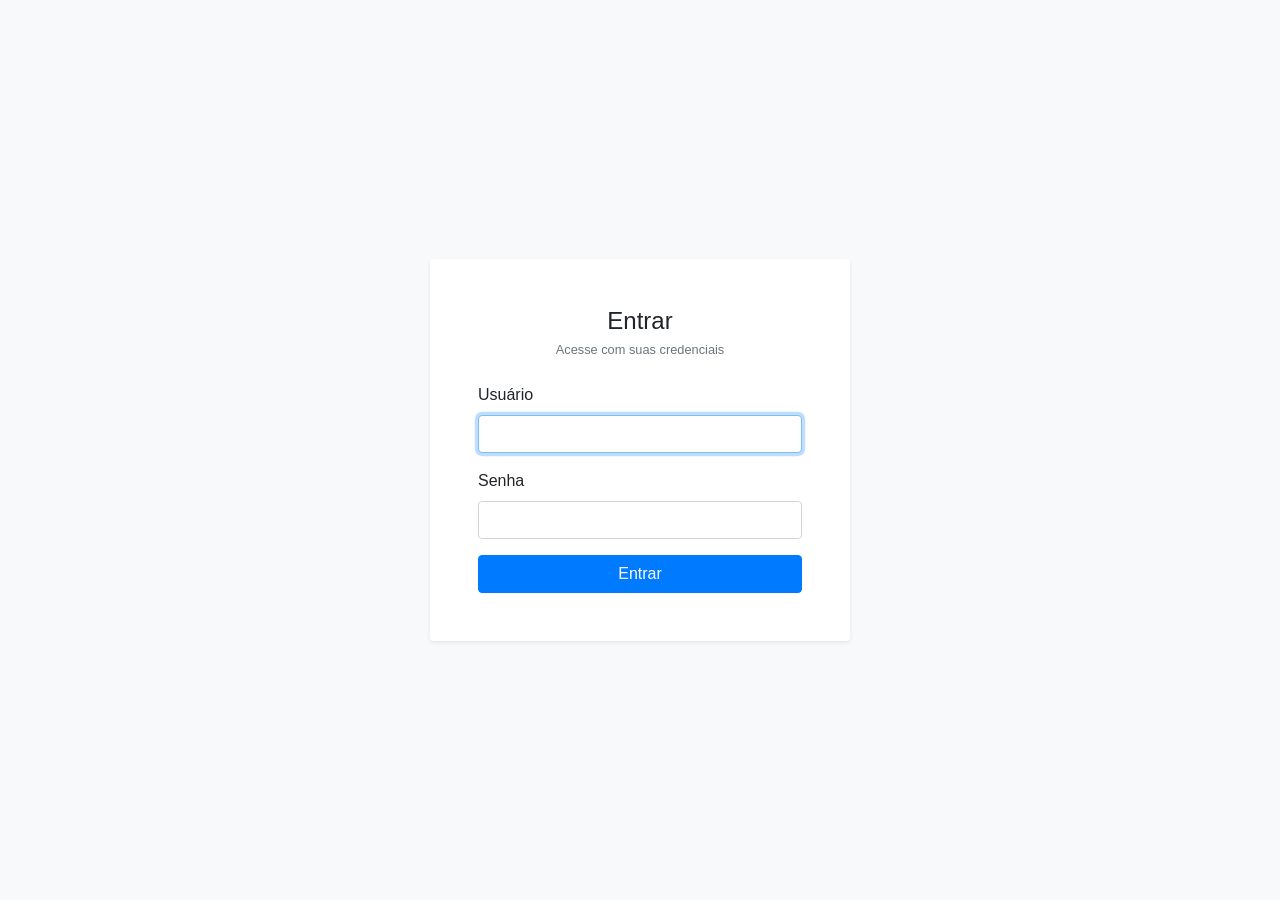
<file: index.html>
<!DOCTYPE html>
<html lang="pt-br">

<head>
    <meta charset="UTF-8">
    <meta name="viewport" content="width=device-width, initial-scale=1.0">
    <title>Login — Agrox</title>
    <link rel="stylesheet" href="https://cdn.jsdelivr.net/npm/bootstrap@4.6.2/dist/css/bootstrap.min.css"
        integrity="sha384-xOolHFLEh07PJGoPkLv1IbcEPTNtaed2xpHsD9ESMhqIYd0nLMwNLD69Npy4HI+N" crossorigin="anonymous">
    <link rel="stylesheet" href="css/login.css">
</head>

<body class="bg-light">
    <div class="login-wrap">
        <div class="container">
            <div class="row justify-content-center">
                <div class="col-12 col-sm-10 col-md-8 col-lg-5">
                    <div class="card login-card shadow-sm border-0 mx-auto">
                        <div class="card-body p-4 p-md-5">
                            <h1 class="h4 text-center mb-1">Entrar</h1>
                            <p class="text-muted text-center small mb-4">
                                Acesse com suas credenciais
                            </p>

                            <div id="loginErro" class="alert alert-danger d-none py-2 small" role="alert"></div>

                            <form id="formLogin" novalidate>
                                <div class="form-group">
                                    <label for="usuario">Usuário</label>
                                    <input type="text" class="form-control" id="usuario" name="usuario"
                                        autocomplete="username" required autofocus>
                                </div>
                                <div class="form-group">
                                    <label for="senha">Senha</label>
                                    <input type="password" class="form-control" id="senha" name="senha"
                                        autocomplete="current-password" required>
                                </div>
                                <button type="submit" class="btn btn-primary btn-block" id="btnEntrar">
                                    Entrar
                                </button>
                            </form>
                        </div>
                    </div>
                </div>
            </div>
        </div>
    </div>

    <script src="https://cdn.jsdelivr.net/npm/jquery@3.5.1/dist/jquery.slim.min.js"
        integrity="sha384-DfXdz2htPH0lsSSs5nCTpuj/zy4C+OGpamoFVy38MVBnE+IbbVYUew+OrCXaRkfj"
        crossorigin="anonymous"></script>
    <script src="https://cdn.jsdelivr.net/npm/bootstrap@4.6.2/dist/js/bootstrap.bundle.min.js"
        integrity="sha384-Fy6S3B9q64WdZWQUiU+q4/2Lc9npb8tCaSX9FK7E8HnRr0Jz8D6OP9dO5Vg3Q9ct"
        crossorigin="anonymous"></script>
    <script src="js/login.js"></script>
</body>

</html>
</file>
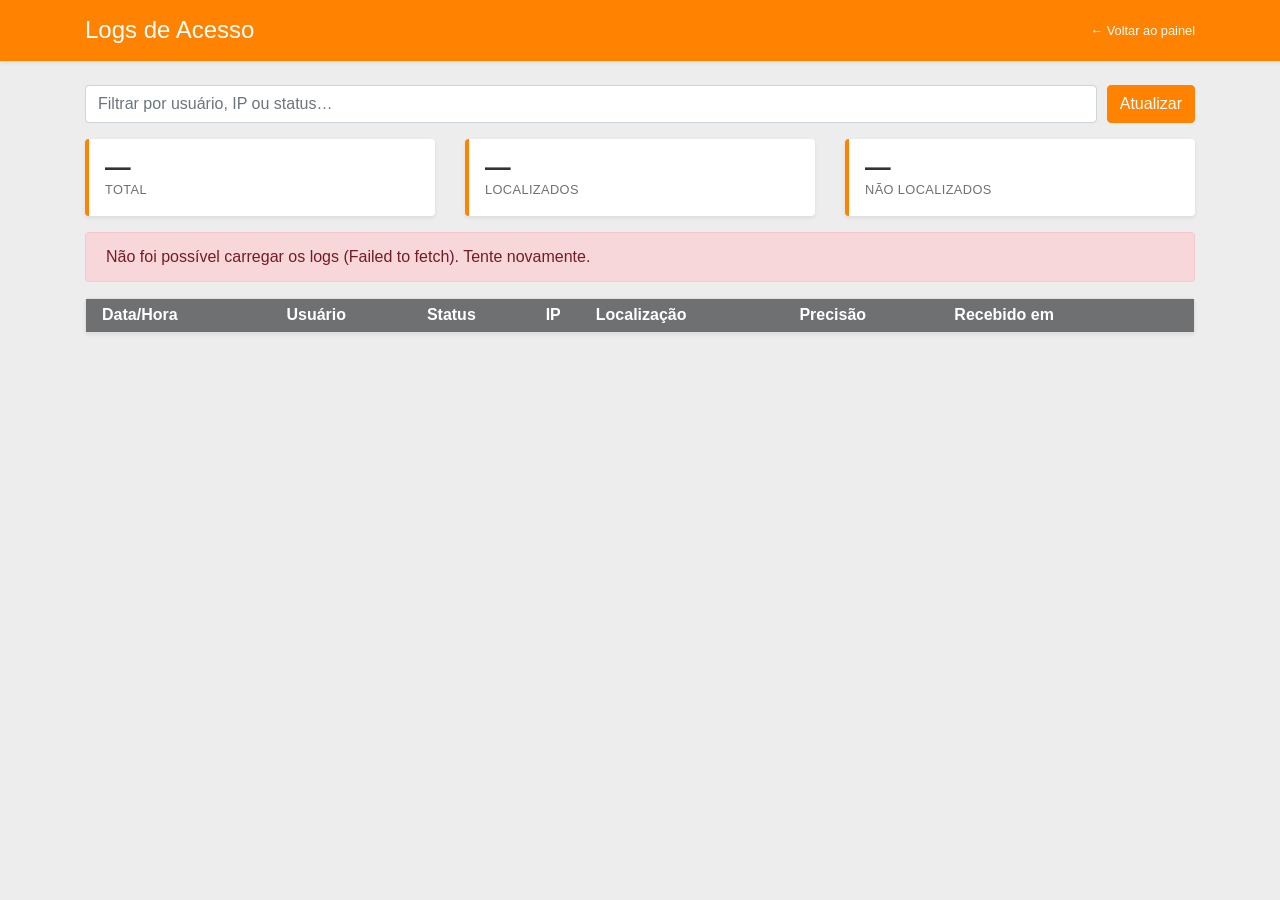
<file: acompanhar.html>
<!DOCTYPE html>
<html lang="pt-BR">

<head>
    <meta charset="UTF-8">
    <meta name="viewport" content="width=device-width, initial-scale=1, shrink-to-fit=no">
    <title>AgroX — Logs de Acesso</title>
    <link rel="stylesheet" href="https://cdn.jsdelivr.net/npm/bootstrap@4.6.2/dist/css/bootstrap.min.css"
        integrity="sha384-xOolHFLEh07PJGoPkLv1IbcEPTNtaed2xpHsD9ESMhqIYd0nLMwNLD69Npy4HI+N" crossorigin="anonymous">
    <style>
        :root {
            --laranja: #FF8200;
            --cinza: #6f7072;
            --cinza-claro: #ecedec;
        }

        body {
            background: var(--cinza-claro);
            color: #333;
        }

        .topo {
            background: var(--laranja);
            color: #fff;
        }

        .btn-laranja {
            background: var(--laranja);
            border-color: var(--laranja);
            color: #fff;
        }

        .btn-laranja:hover,
        .btn-laranja:focus {
            background: #e67500;
            border-color: #e67500;
            color: #fff;
        }

        .resumo .card {
            border: 0;
            border-left: 4px solid var(--laranja);
        }

        .resumo .valor {
            font-size: 1.6rem;
            font-weight: 700;
            line-height: 1;
        }

        .resumo .rotulo {
            color: var(--cinza);
            font-size: .8rem;
            text-transform: uppercase;
            letter-spacing: .03em;
        }

        .table thead th {
            background: var(--cinza);
            color: #fff;
            border: 0;
            font-weight: 600;
            white-space: nowrap;
        }

        .table td {
            vertical-align: middle;
        }

        .mono {
            font-family: SFMono-Regular, Menlo, Consolas, monospace;
            font-size: .85rem;
        }

        .badge-localizado {
            background: #28a745;
            color: #fff;
        }

        .badge-nao-localizado {
            background: var(--cinza);
            color: #fff;
        }

        .log-card {
            border: 0;
            border-left: 4px solid var(--cinza);
        }

        .log-card.localizado {
            border-left-color: #28a745;
        }

        .log-card dt {
            color: var(--cinza);
            font-weight: 500;
            font-size: .8rem;
        }

        .log-card dd {
            margin-bottom: .4rem;
            word-break: break-word;
        }

        a.mapa {
            color: var(--laranja);
        }
    </style>
</head>

<body>
    <header class="topo py-3 mb-4 shadow-sm">
        <div class="container d-flex align-items-center justify-content-between flex-wrap">
            <h1 class="h4 mb-0">Logs de Acesso</h1>
            <a href="dashboard.html" class="text-white small">&larr; Voltar ao painel</a>
        </div>
    </header>

    <main class="container pb-5">
        <!-- Barra de ações -->
        <div class="form-row align-items-center mb-3">
            <div class="col-12 col-md mb-2 mb-md-0">
                <input type="search" id="filtro" class="form-control" placeholder="Filtrar por usuário, IP ou status…">
            </div>
            <div class="col-12 col-md-auto">
                <button type="button" id="btn-atualizar" class="btn btn-laranja btn-block">
                    <span id="spinner" class="spinner-border spinner-border-sm mr-1 d-none" role="status"></span>
                    Atualizar
                </button>
            </div>
        </div>

        <!-- Resumo -->
        <div class="row resumo mb-3">
            <div class="col-4">
                <div class="card shadow-sm p-3">
                    <div class="valor" id="qtd-total">—</div>
                    <div class="rotulo">Total</div>
                </div>
            </div>
            <div class="col-4">
                <div class="card shadow-sm p-3">
                    <div class="valor" id="qtd-localizado">—</div>
                    <div class="rotulo">Localizados</div>
                </div>
            </div>
            <div class="col-4">
                <div class="card shadow-sm p-3">
                    <div class="valor" id="qtd-nao-localizado">—</div>
                    <div class="rotulo">Não localizados</div>
                </div>
            </div>
        </div>

        <div id="alerta" class="alert d-none" role="alert"></div>

        <!-- Tabela (telas médias e maiores) -->
        <div class="card shadow-sm d-none d-md-block">
            <div class="table-responsive">
                <table class="table table-hover table-sm mb-0">
                    <thead>
                        <tr>
                            <th class="pl-3">Data/Hora</th>
                            <th>Usuário</th>
                            <th>Status</th>
                            <th>IP</th>
                            <th>Localização</th>
                            <th>Precisão</th>
                            <th class="pr-3">Recebido em</th>
                        </tr>
                    </thead>
                    <tbody id="tabela-corpo"></tbody>
                </table>
            </div>
        </div>

        <!-- Cartões (telas pequenas) -->
        <div id="lista-cartoes" class="d-md-none"></div>

        <p class="text-muted small text-right mt-2 mb-0" id="ultima-atualizacao"></p>
    </main>

    <script src="js/chat-config.js"></script>
    <script>
        (function () {
            'use strict';

            var config = window.AGROX_CHAT_CONFIG || {};
            var ENDPOINT = (config.apiBaseUrl || 'https://ommnascimento.pythonanywhere.com').replace(/\/+$/, '') + '/registrar';

            var registros = [];

            var el = {
                filtro: document.getElementById('filtro'),
                botao: document.getElementById('btn-atualizar'),
                spinner: document.getElementById('spinner'),
                alerta: document.getElementById('alerta'),
                tabela: document.getElementById('tabela-corpo'),
                cartoes: document.getElementById('lista-cartoes'),
                total: document.getElementById('qtd-total'),
                localizado: document.getElementById('qtd-localizado'),
                naoLocalizado: document.getElementById('qtd-nao-localizado'),
                atualizacao: document.getElementById('ultima-atualizacao')
            };

            function escapar(valor) {
                if (valor === null || valor === undefined || valor === '') return '—';
                return String(valor)
                    .replace(/&/g, '&amp;')
                    .replace(/</g, '&lt;')
                    .replace(/>/g, '&gt;')
                    .replace(/"/g, '&quot;')
                    .replace(/'/g, '&#39;');
            }

            function formatarData(iso) {
                if (!iso) return '—';
                var d = new Date(iso);
                if (isNaN(d.getTime())) return escapar(iso);
                return d.toLocaleString('pt-BR', {
                    day: '2-digit', month: '2-digit', year: 'numeric',
                    hour: '2-digit', minute: '2-digit', second: '2-digit'
                });
            }

            function temCoordenadas(r) {
                return r.latitude !== null && r.latitude !== undefined &&
                    r.longitude !== null && r.longitude !== undefined;
            }

            function htmlLocalizacao(r) {
                if (!temCoordenadas(r)) return '<span class="text-muted">—</span>';
                var lat = Number(r.latitude).toFixed(6);
                var lon = Number(r.longitude).toFixed(6);
                var url = 'https://www.google.com/maps?q=' + encodeURIComponent(lat + ',' + lon);
                return '<a class="mapa mono" href="' + url + '" target="_blank" rel="noopener">' +
                    lat + ', ' + lon + '</a>';
            }

            function htmlPrecisao(r) {
                if (r.precisao === null || r.precisao === undefined) return '—';
                return Math.round(Number(r.precisao)) + ' m';
            }

            function htmlStatus(status) {
                if (status === 'localizado') {
                    return '<span class="badge badge-localizado">Localizado</span>';
                }
                if (status === 'nao_localizado') {
                    return '<span class="badge badge-nao-localizado">Não localizado</span>';
                }
                return '<span class="badge badge-secondary">' + escapar(status) + '</span>';
            }

            function linhaTabela(r) {
                return '<tr>' +
                    '<td class="pl-3 text-nowrap">' + formatarData(r.dataHora) + '</td>' +
                    '<td>' + escapar(r.usuario) + '</td>' +
                    '<td>' + htmlStatus(r.status) + '</td>' +
                    '<td class="mono">' + escapar(r.ip) + '</td>' +
                    '<td>' + htmlLocalizacao(r) + '</td>' +
                    '<td class="text-nowrap">' + htmlPrecisao(r) + '</td>' +
                    '<td class="pr-3 text-nowrap text-muted small">' + formatarData(r.recebidoEm) + '</td>' +
                    '</tr>';
            }

            function cartao(r) {
                var classe = r.status === 'localizado' ? ' localizado' : '';
                return '<div class="card log-card shadow-sm mb-2' + classe + '"><div class="card-body p-3">' +
                    '<div class="d-flex justify-content-between align-items-start mb-2">' +
                    '<strong>' + escapar(r.usuario) + '</strong>' + htmlStatus(r.status) +
                    '</div>' +
                    '<dl class="row mb-0 small">' +
                    '<dt class="col-5">Data/Hora</dt><dd class="col-7">' + formatarData(r.dataHora) + '</dd>' +
                    '<dt class="col-5">IP</dt><dd class="col-7 mono">' + escapar(r.ip) + '</dd>' +
                    '<dt class="col-5">Localização</dt><dd class="col-7">' + htmlLocalizacao(r) + '</dd>' +
                    '<dt class="col-5">Precisão</dt><dd class="col-7">' + htmlPrecisao(r) + '</dd>' +
                    '<dt class="col-5">Recebido em</dt><dd class="col-7 text-muted">' + formatarData(r.recebidoEm) + '</dd>' +
                    '</dl></div></div>';
            }

            function mostrarAlerta(tipo, mensagem) {
                el.alerta.className = 'alert alert-' + tipo;
                el.alerta.textContent = mensagem;
            }

            function ocultarAlerta() {
                el.alerta.className = 'alert d-none';
            }

            function atualizarResumo(lista) {
                var loc = lista.filter(function (r) { return r.status === 'localizado'; }).length;
                el.total.textContent = lista.length;
                el.localizado.textContent = loc;
                el.naoLocalizado.textContent = lista.length - loc;
            }

            function renderizar() {
                var termo = el.filtro.value.trim().toLowerCase();
                var lista = registros.filter(function (r) {
                    if (!termo) return true;
                    return [r.usuario, r.ip, r.status, r.status === 'nao_localizado' ? 'não localizado' : '']
                        .join(' ').toLowerCase().indexOf(termo) !== -1;
                });

                atualizarResumo(lista);

                if (!lista.length) {
                    var vazio = registros.length ? 'Nenhum registro corresponde ao filtro.' : 'Nenhum registro encontrado.';
                    el.tabela.innerHTML = '<tr><td colspan="7" class="text-center text-muted py-4">' + vazio + '</td></tr>';
                    el.cartoes.innerHTML = '<p class="text-center text-muted py-4">' + vazio + '</p>';
                    return;
                }

                el.tabela.innerHTML = lista.map(linhaTabela).join('');
                el.cartoes.innerHTML = lista.map(cartao).join('');
            }

            function carregando(ativo) {
                el.botao.disabled = ativo;
                el.spinner.classList.toggle('d-none', !ativo);
            }

            function carregar() {
                carregando(true);
                ocultarAlerta();

                fetch(ENDPOINT, { method: 'GET', headers: { 'Accept': 'application/json' } })
                    .then(function (resp) {
                        if (!resp.ok) throw new Error('HTTP ' + resp.status);
                        return resp.json();
                    })
                    .then(function (json) {
                        var dados = (json && json.data) || {};
                        registros = Array.isArray(dados.registros) ? dados.registros.slice() : [];
                        // Mais recentes primeiro
                        registros.sort(function (a, b) {
                            return new Date(b.dataHora || b.recebidoEm) - new Date(a.dataHora || a.recebidoEm);
                        });
                        renderizar();
                        el.atualizacao.textContent = 'Última atualização: ' + new Date().toLocaleString('pt-BR');
                    })
                    .catch(function (erro) {
                        console.error('Falha ao carregar logs:', erro);
                        mostrarAlerta('danger', 'Não foi possível carregar os logs (' + erro.message + '). Tente novamente.');
                    })
                    .finally(function () {
                        carregando(false);
                    });
            }

            el.botao.addEventListener('click', carregar);
            el.filtro.addEventListener('input', renderizar);

            carregar();
        })();
    </script>
</body>

</html>
</file>
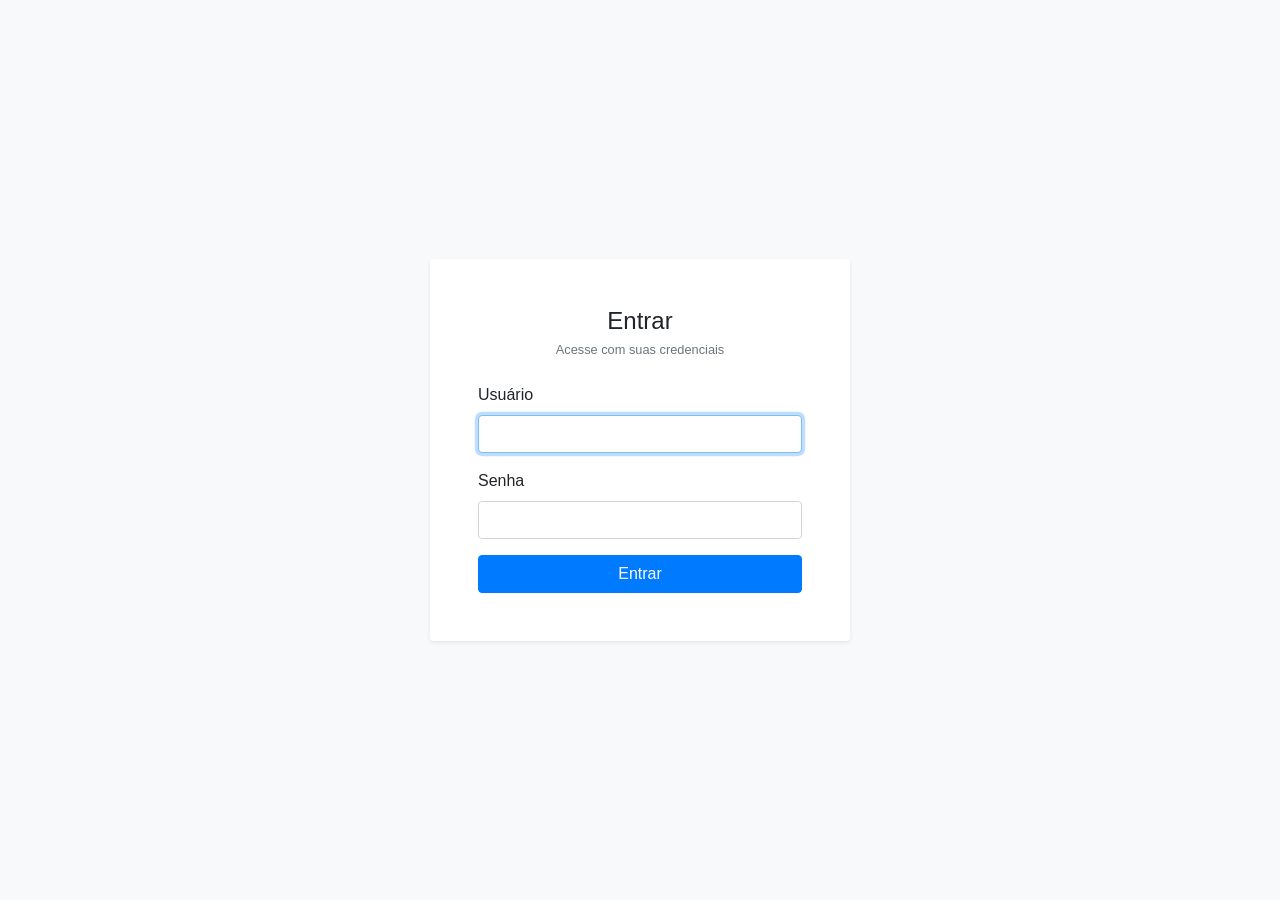
<file: dashboard.html>
<!DOCTYPE html>
<html lang="pt-br">

<head>
    <meta charset="UTF-8">
    <meta name="viewport" content="width=device-width, initial-scale=1.0">
    <title>Painel — Agrox</title>
    <link rel="stylesheet" href="https://cdn.jsdelivr.net/npm/bootstrap@4.6.2/dist/css/bootstrap.min.css"
        integrity="sha384-xOolHFLEh07PJGoPkLv1IbcEPTNtaed2xpHsD9ESMhqIYd0nLMwNLD69Npy4HI+N" crossorigin="anonymous">
    <link rel="stylesheet" href="css/dashboard.css">
</head>

<body>
    <div class="dashboard-app">
        <div id="sidebarOverlay" class="sidebar-overlay d-md-none" aria-hidden="true"></div>

        <aside id="sidebar" class="dashboard-sidebar" aria-label="Menu principal">
            <div class="sidebar-brand">Agrox</div>
            <nav class="nav flex-column flex-grow-1 py-2">
                <a class="nav-link active" href="#" data-section="inicio">Início</a>
                <a class="nav-link" href="#" data-section="plantio">Plantio</a>
                <a class="nav-link" href="#" data-section="insumos">Insumos</a>
                <a class="nav-link" href="#" data-section="manejo-atividades">Manejo e atividades</a>
                <a class="nav-link" href="#" data-section="maquinas-equipamentos">Máquinas e equipamentos</a>
                <a class="nav-link" href="#" data-section="producao-colheita">Produção e colheita</a>
                <a class="nav-link" href="#" data-section="producao-leite">Produção de Leite</a>
                <a class="nav-link" href="#" data-section="solo">Solo</a>
                <a class="nav-link" href="#" data-section="cria-recria">Cria e Recria</a>
            </nav>
        </aside>

        <div class="dashboard-main">
            <header class="dashboard-topbar d-flex align-items-center flex-wrap">
                <button type="button" class="btn btn-outline-secondary btn-sm d-md-none mr-2" id="btnMenu" aria-controls="sidebar" aria-expanded="false" aria-label="Abrir menu">
                    <span aria-hidden="true">
                        ☰
                    </span>
                </button>
                <h1 class="h5 mb-0 text-truncate flex-grow-1 mr-2" id="tituloPagina">
                    Início
                </h1>
                <div class="d-flex align-items-center ml-auto flex-shrink-0">
                    <span id="msgBoasVindas" class="small text-muted mr-2 text-truncate"
                        style="max-width: min(220px, 42vw);"></span>
                    <button type="button" class="btn btn-outline-danger btn-sm" id="btnSair">
                        Sair
                    </button>
                </div>
            </header>

            <main class="dashboard-content">
                <div id="section-inicio" class="content-section is-active">
                    <h2 class="h5 mb-3">Início</h2>
                    <div class="row inicio-bloco">
                        <div class="col-12 col-md-6 mb-3">
                            <div class="card border-0 shadow-sm h-100">
                                <div class="card-body d-flex flex-column">
                                    <h3 class="h6 text-uppercase text-muted mb-1">
                                        Previsão do tempo
                                    </h3>
                                    <p class="small text-muted mb-2">
                                        Rio Grande do Sul
                                    </p>
                                    <div id="tempoSeletor" class="btn-group btn-group-sm mb-3 d-none" role="group"
                                        aria-label="Cidade da previsão">
                                        <button type="button" class="btn btn-outline-secondary active" data-tempo-idx="0"
                                            aria-pressed="true">
                                            Bom Retiro do Sul
                                        </button>
                                        <button type="button" class="btn btn-outline-secondary" data-tempo-idx="1"
                                            aria-pressed="false">
                                            Estrela
                                        </button>
                                    </div>
                                    <div id="tempoCarregando" class="text-muted small">
                                        Carregando dados…
                                    </div>
                                    <div id="tempoErro" class="alert alert-warning small py-2 mb-0 d-none" role="alert"></div>
                                    <div id="tempoConteudo" class="d-none flex-grow-1">
                                        <div id="tempoCidades"></div>
                                    </div>
                                </div>
                            </div>
                        </div>
                        <div class="col-12 col-md-6 mb-3">
                            <div class="card border-0 shadow-sm h-100">
                                <div class="card-body d-flex flex-column">
                                    <h3 class="h6 text-uppercase text-muted mb-2">Calendário</h3>
                                    <div class="d-flex justify-content-between align-items-center mb-2">
                                        <button type="button" class="btn btn-sm btn-outline-secondary px-2" id="calPrev"
                                            aria-label="Mês anterior">‹</button>
                                        <span class="small font-weight-bold text-capitalize text-center px-1"
                                            id="calTitulo"></span>
                                        <button type="button" class="btn btn-sm btn-outline-secondary px-2" id="calNext"
                                            aria-label="Próximo mês">›</button>
                                    </div>
                                    <div class="table-responsive flex-grow-1">
                                        <table
                                            class="table table-sm table-borderless mb-0 text-center calendario-tabela"
                                            id="calTabela">
                                            <thead>
                                                <tr class="text-muted small">
                                                    <th scope="col" class="font-weight-normal">Dom</th>
                                                    <th scope="col" class="font-weight-normal">Seg</th>
                                                    <th scope="col" class="font-weight-normal">Ter</th>
                                                    <th scope="col" class="font-weight-normal">Qua</th>
                                                    <th scope="col" class="font-weight-normal">Qui</th>
                                                    <th scope="col" class="font-weight-normal">Sex</th>
                                                    <th scope="col" class="font-weight-normal">Sáb</th>
                                                </tr>
                                            </thead>
                                            <tbody id="calCorpo"></tbody>
                                        </table>
                                    </div>
                                    <div class="cal-legenda mt-2 pt-2 border-top" id="calLegenda"
                                        aria-label="Legenda do calendário"></div>
                                </div>
                            </div>
                        </div>
                        <div class="col-12 col-md-6 mb-3">
                            <div class="card border-0 shadow-sm h-100">
                                <div class="card-body d-flex flex-column p-0">
                                    <div class="px-3 pt-3 pb-2 border-bottom bg-white">
                                        <h3 class="h6 text-uppercase text-muted mb-0">Contatos úteis</h3>
                                        <p class="small text-muted mb-0 mt-1">Lista telefônica rápida — toque no número
                                            para ligar no celular.</p>
                                    </div>
                                    <ul class="list-group list-group-flush contatos-lista flex-grow-1 mb-0"
                                        id="listaContatos">
                                        <li class="list-group-item d-flex justify-content-between align-items-start">
                                            <div>
                                                <span class="font-weight-bold d-block">Polícia Militar</span>
                                                <span class="text-muted small">Emergência policial</span>
                                            </div>
                                            <a href="tel:190" class="small">190</a>
                                        </li>
                                        <li class="list-group-item d-flex justify-content-between align-items-start">
                                            <div>
                                                <span class="font-weight-bold d-block">SAMU</span>
                                                <span class="text-muted small">Urgência médica</span>
                                            </div>
                                            <a href="tel:192" class="small">192</a>
                                        </li>
                                        <li class="list-group-item d-flex justify-content-between align-items-start">
                                            <div>
                                                <span class="font-weight-bold d-block">Corpo de Bombeiros</span>
                                                <span class="text-muted small">Incêndio, resgate, desastres</span>
                                            </div>
                                            <a href="tel:193" class="small">193</a>
                                        </li>
                                        <li class="list-group-item d-flex justify-content-between align-items-start">
                                            <div>
                                                <span class="font-weight-bold d-block">CVV</span>
                                                <span class="text-muted small">Apoio emocional (24 h)</span>
                                            </div>
                                            <a href="tel:188" class="small">188</a>
                                        </li>
                                        <li class="list-group-item d-flex justify-content-between align-items-start">
                                            <div>
                                                <span class="font-weight-bold d-block">Defesa Civil (nacional)</span>
                                                <span class="text-muted small">Riscos e emergências</span>
                                            </div>
                                            <a href="tel:199" class="small">199</a>
                                        </li>
                                        <li class="list-group-item d-flex justify-content-between align-items-start">
                                            <div>
                                                <span class="font-weight-bold d-block">Emater-RS</span>
                                                <span class="text-muted small">Assistência técnica rural</span>
                                            </div>
                                            <a href="tel:+555121253144" class="small text-right">(51) 2125-3144</a>
                                        </li>
                                        <li class="list-group-item d-flex justify-content-between align-items-start">
                                            <div>
                                                <span class="font-weight-bold d-block">Cooperativa / unidade
                                                    local</span>
                                                <span class="text-muted small">Ajuste ao seu contato real</span>
                                            </div>
                                            <a href="tel:+5551999999999" class="small text-right">(51) 99999-9999</a>
                                        </li>
                                        <li class="list-group-item d-flex justify-content-between align-items-start">
                                            <div>
                                                <span class="font-weight-bold d-block">Veterinário de plantão</span>
                                                <span class="text-muted small">Exemplo — substitua</span>
                                            </div>
                                            <a href="tel:+5551988887777" class="small text-right">(51) 98888-7777</a>
                                        </li>
                                    </ul>
                                </div>
                            </div>
                        </div>
                        <div class="col-12 col-md-6 mb-3">
                            <div class="card border-0 shadow-sm h-100">
                                <div class="card-body d-flex flex-column p-0 chat-sim-wrap">
                                    <div class="px-3 pt-3 pb-2 border-bottom bg-white">
                                        <h3 class="h6 text-uppercase text-muted mb-1">Assistente Agrox</h3>
                                        <p class="small text-muted mb-0">Perguntas enviadas ao assistente virtual agrox.</p>
                                    </div>
                                    <div id="chatSimLog" class="chat-sim-log px-3 py-2 small" role="log"
                                        aria-live="polite">
                                        <div id="chatSimPlaceholder" class="text-muted font-italic mb-2">Nenhuma
                                            mensagem ainda. Envie uma pergunta abaixo.</div>
                                    </div>
                                    <form id="chatSimForm" class="border-top bg-white p-2 mt-auto">
                                        <label for="chatSimInput" class="sr-only">Sua pergunta</label>
                                        <div class="input-group input-group-sm">
                                            <input type="text" class="form-control" id="chatSimInput"
                                                placeholder="Digite sua pergunta…" autocomplete="off" maxlength="500">
                                            <div class="input-group-append">
                                                <button type="submit" class="btn btn-primary"
                                                    id="chatSimBtn">Enviar</button>
                                            </div>
                                        </div>
                                    </form>
                                </div>
                            </div>
                        </div>
                    </div>
                </div>
                <div id="section-plantio" class="content-section">
                    <div class="card border-0 shadow-sm">
                        <div class="card-body">
                            <div class="d-flex flex-wrap justify-content-between align-items-center mb-2">
                                <h2 class="h5 card-title mb-0">Plantio</h2>
                                <button type="button" class="btn btn-primary btn-sm" data-toggle="modal"
                                    data-target="#modalPlantio">Novo registro</button>
                            </div>
                            <p class="small text-muted mb-3">Controle de tudo o que foi plantado.</p>
                            <div class="table-responsive">
                                <table class="table table-sm table-striped table-bordered agro-crud-table mb-0">
                                    <thead class="thead-light">
                                        <tr>
                                            <th>Cultura</th>
                                            <th>Talhão/área</th>
                                            <th>Data plantio</th>
                                            <th>Qtd. sementes</th>
                                            <th>Variedade</th>
                                            <th>Espaçamento</th>
                                            <th>Previsão colheita</th>
                                        </tr>
                                    </thead>
                                    <tbody id="tbody-plantio"></tbody>
                                </table>
                            </div>
                        </div>
                    </div>
                </div>
                <div id="section-insumos" class="content-section">
                    <div class="card border-0 shadow-sm">
                        <div class="card-body">
                            <div class="d-flex flex-wrap justify-content-between align-items-center mb-2">
                                <h2 class="h5 card-title mb-0">Insumos</h2>
                                <button type="button" class="btn btn-primary btn-sm" data-toggle="modal"
                                    data-target="#modalInsumos">Novo registro</button>
                            </div>
                            <p class="small text-muted mb-3">Controle do que entra na produção.</p>
                            <div class="table-responsive">
                                <table class="table table-sm table-striped table-bordered agro-crud-table mb-0">
                                    <thead class="thead-light">
                                        <tr>
                                            <th>Insumo / tipo</th>
                                            <th>Estoque atual</th>
                                            <th>Entrada / saída</th>
                                            <th>Custo</th>
                                            <th>Data aplicação</th>
                                            <th>Qtd. usada</th>
                                            <th>Fornecedor</th>
                                        </tr>
                                    </thead>
                                    <tbody id="tbody-insumos"></tbody>
                                </table>
                            </div>
                        </div>
                    </div>
                </div>
                <div id="section-manejo-atividades" class="content-section">
                    <div class="card border-0 shadow-sm">
                        <div class="card-body">
                            <div class="d-flex flex-wrap justify-content-between align-items-center mb-2">
                                <h2 class="h5 card-title mb-0">Manejo e atividades</h2>
                                <button type="button" class="btn btn-primary btn-sm" data-toggle="modal"
                                    data-target="#modalManejo">Novo registro</button>
                            </div>
                            <p class="small text-muted mb-3">Registro das operações feitas na lavoura.</p>
                            <div class="table-responsive">
                                <table class="table table-sm table-striped table-bordered agro-crud-table mb-0">
                                    <thead class="thead-light">
                                        <tr>
                                            <th>Data</th>
                                            <th>Atividade</th>
                                            <th>Quem executou</th>
                                            <th>Máquina</th>
                                            <th>Tempo gasto</th>
                                            <th>Custo operacional</th>
                                            <th>Clima</th>
                                        </tr>
                                    </thead>
                                    <tbody id="tbody-manejo"></tbody>
                                </table>
                            </div>
                        </div>
                    </div>
                </div>
                <div id="section-maquinas-equipamentos" class="content-section">
                    <div class="card border-0 shadow-sm">
                        <div class="card-body">
                            <div class="d-flex flex-wrap justify-content-between align-items-center mb-2">
                                <h2 class="h5 card-title mb-0">Máquinas e equipamentos</h2>
                                <button type="button" class="btn btn-primary btn-sm" data-toggle="modal"
                                    data-target="#modalMaquinas">Novo registro</button>
                            </div>
                            <p class="small text-muted mb-3">Controle da frota agrícola.</p>
                            <div class="table-responsive">
                                <table class="table table-sm table-striped table-bordered agro-crud-table mb-0">
                                    <thead class="thead-light">
                                        <tr>
                                            <th>Identificação</th>
                                            <th>Tipo</th>
                                            <th>Horas trabalhadas</th>
                                            <th>Manutenção preventiva</th>
                                            <th>Troca de óleo</th>
                                            <th>Consumo combustível</th>
                                            <th>Custos manutenção</th>
                                        </tr>
                                    </thead>
                                    <tbody id="tbody-maquinas"></tbody>
                                </table>
                            </div>
                        </div>
                    </div>
                </div>
                <div id="section-producao-colheita" class="content-section">
                    <div class="card border-0 shadow-sm">
                        <div class="card-body">
                            <div class="d-flex flex-wrap justify-content-between align-items-center mb-2">
                                <h2 class="h5 card-title mb-0">Produção e colheita</h2>
                                <button type="button" class="btn btn-primary btn-sm" data-toggle="modal"
                                    data-target="#modalProducao">Novo registro</button>
                            </div>
                            <p class="small text-muted mb-3">Acompanhamento dos resultados.</p>
                            <div class="table-responsive">
                                <table class="table table-sm table-striped table-bordered agro-crud-table mb-0">
                                    <thead class="thead-light">
                                        <tr>
                                            <th>Talhão</th>
                                            <th>Cultura</th>
                                            <th>Quantidade colhida</th>
                                            <th>Produtividade / ha</th>
                                            <th>Qualidade</th>
                                            <th>Perdas</th>
                                            <th>Armazenamento</th>
                                        </tr>
                                    </thead>
                                    <tbody id="tbody-producao"></tbody>
                                </table>
                            </div>
                        </div>
                    </div>
                </div>
                <div id="section-producao-leite" class="content-section">
                    <div class="card border-0 shadow-sm">
                        <div class="card-body">
                            <div class="d-flex flex-wrap justify-content-between align-items-center mb-2">
                                <h2 class="h5 card-title mb-0">Produção de Leite</h2>
                                <button type="button" class="btn btn-primary btn-sm" data-toggle="modal"
                                    data-target="#modalProducaoLeite">Novo registro</button>
                            </div>
                            <p class="small text-muted mb-3">Um card por animal, com a média de alimento e de leite
                                calculada a partir de todos os registros.</p>
                            <div class="row" id="leiteCards"></div>
                        </div>
                    </div>
                </div>
                <div id="section-solo" class="content-section">
                    <div class="card border-0 shadow-sm">
                        <div class="card-body">
                            <div class="d-flex flex-wrap justify-content-between align-items-center mb-2">
                                <h2 class="h5 card-title mb-0">Solo</h2>
                                <button type="button" class="btn btn-primary btn-sm" data-toggle="modal"
                                    data-target="#modalSolo">Novo registro</button>
                            </div>
                            <p class="small text-muted mb-3">Registro de amostras com foto (câmera ou arquivo), estado
                                do solo, observações e data.</p>
                            <div class="table-responsive">
                                <table class="table table-sm table-striped table-bordered agro-crud-table mb-0">
                                    <thead class="thead-light">
                                        <tr>
                                            <th>Imagem</th>
                                            <th>Estado do solo</th>
                                            <th>Observação</th>
                                            <th>Data da amostra</th>
                                        </tr>
                                    </thead>
                                    <tbody id="tbody-solo"></tbody>
                                </table>
                            </div>
                        </div>
                    </div>
                </div>
                <div id="section-cria-recria" class="content-section">
                    <div class="card border-0 shadow-sm">
                        <div class="card-body">
                            <div class="d-flex flex-wrap justify-content-between align-items-center mb-2">
                                <h2 class="h5 card-title mb-0">Cria e Recria</h2>
                                <button type="button" class="btn btn-primary btn-sm" data-toggle="modal"
                                    data-target="#modalCriaRecria">Novo registro</button>
                            </div>
                            <p class="small text-muted mb-3">Um card por animal, com a quantidade de registros de cria
                                e recria.</p>
                            <div class="row" id="criaRecriaCards"></div>
                        </div>
                    </div>
                </div>
            </main>
        </div>
    </div>

    <div class="modal fade" id="modalPlantio" tabindex="-1" role="dialog" aria-labelledby="modalPlantioTitulo"
        aria-hidden="true">
        <div class="modal-dialog modal-lg" role="document">
            <div class="modal-content">
                <div class="modal-header">
                    <h5 class="modal-title" id="modalPlantioTitulo">Novo plantio</h5>
                    <button type="button" class="close" data-dismiss="modal" aria-label="Fechar"><span
                            aria-hidden="true">&times;</span></button>
                </div>
                <div class="modal-body">
                    <form id="formPlantio">
                        <div class="form-row">
                            <div class="form-group col-md-6"><label for="pl_cultura">Cultura plantada</label><input
                                    type="text" class="form-control form-control-sm" id="pl_cultura" name="cultura"
                                    required></div>
                            <div class="form-group col-md-6"><label for="pl_talhao">Talhão / área</label><input
                                    type="text" class="form-control form-control-sm" id="pl_talhao" name="talhao"
                                    required></div>
                        </div>
                        <div class="form-row">
                            <div class="form-group col-md-4"><label for="pl_dataPlantio">Data do plantio</label><input
                                    type="date" class="form-control form-control-sm" id="pl_dataPlantio"
                                    name="dataPlantio" required></div>
                            <div class="form-group col-md-4"><label for="pl_qtdSementes">Quantidade de
                                    sementes</label><input type="text" class="form-control form-control-sm"
                                    id="pl_qtdSementes" name="qtdSementes"></div>
                            <div class="form-group col-md-4"><label for="pl_variedade">Variedade da
                                    semente</label><input type="text" class="form-control form-control-sm"
                                    id="pl_variedade" name="variedade"></div>
                        </div>
                        <div class="form-row">
                            <div class="form-group col-md-6"><label for="pl_espacamento">Espaçamento</label><input
                                    type="text" class="form-control form-control-sm" id="pl_espacamento"
                                    name="espacamento" placeholder="ex.: 45 cm"></div>
                            <div class="form-group col-md-6"><label for="pl_previsaoColheita">Previsão de
                                    colheita</label><input type="date" class="form-control form-control-sm"
                                    id="pl_previsaoColheita" name="previsaoColheita"></div>
                        </div>
                    </form>
                </div>
                <div class="modal-footer">
                    <button type="button" class="btn btn-secondary btn-sm" data-dismiss="modal">Cancelar</button>
                    <button type="button" class="btn btn-primary btn-sm" id="btnSalvarPlantio">Salvar</button>
                </div>
            </div>
        </div>
    </div>

    <div class="modal fade" id="modalInsumos" tabindex="-1" role="dialog" aria-labelledby="modalInsumosTitulo"
        aria-hidden="true">
        <div class="modal-dialog modal-lg" role="document">
            <div class="modal-content">
                <div class="modal-header">
                    <h5 class="modal-title" id="modalInsumosTitulo">Novo insumo / movimentação</h5>
                    <button type="button" class="close" data-dismiss="modal" aria-label="Fechar"><span
                            aria-hidden="true">&times;</span></button>
                </div>
                <div class="modal-body">
                    <form id="formInsumos">
                        <div class="form-group"><label for="in_tipoInsumo">Insumo (tipo)</label><input type="text"
                                class="form-control form-control-sm" id="in_tipoInsumo" name="tipoInsumo"
                                placeholder="Fertilizante, defensivo, herbicida, semente…" required></div>
                        <div class="form-row">
                            <div class="form-group col-md-4"><label for="in_estoqueAtual">Estoque atual</label><input
                                    type="text" class="form-control form-control-sm" id="in_estoqueAtual"
                                    name="estoqueAtual"></div>
                            <div class="form-group col-md-4"><label for="in_entradaSaida">Entrada / saída</label><select
                                    class="form-control form-control-sm" id="in_entradaSaida" name="entradaSaida">
                                    <option value="Entrada">Entrada</option>
                                    <option value="Saída">Saída</option>
                                </select></div>
                            <div class="form-group col-md-4"><label for="in_custo">Custo</label><input type="text"
                                    class="form-control form-control-sm" id="in_custo" name="custo" placeholder="R$">
                            </div>
                        </div>
                        <div class="form-row">
                            <div class="form-group col-md-4"><label for="in_dataAplicacao">Data de
                                    aplicação</label><input type="date" class="form-control form-control-sm"
                                    id="in_dataAplicacao" name="dataAplicacao"></div>
                            <div class="form-group col-md-4"><label for="in_qtdUsada">Quantidade usada</label><input
                                    type="text" class="form-control form-control-sm" id="in_qtdUsada" name="qtdUsada">
                            </div>
                            <div class="form-group col-md-4"><label for="in_fornecedor">Fornecedor</label><input
                                    type="text" class="form-control form-control-sm" id="in_fornecedor"
                                    name="fornecedor"></div>
                        </div>
                    </form>
                </div>
                <div class="modal-footer">
                    <button type="button" class="btn btn-secondary btn-sm" data-dismiss="modal">Cancelar</button>
                    <button type="button" class="btn btn-primary btn-sm" id="btnSalvarInsumos">Salvar</button>
                </div>
            </div>
        </div>
    </div>

    <div class="modal fade" id="modalManejo" tabindex="-1" role="dialog" aria-labelledby="modalManejoTitulo"
        aria-hidden="true">
        <div class="modal-dialog modal-lg" role="document">
            <div class="modal-content">
                <div class="modal-header">
                    <h5 class="modal-title" id="modalManejoTitulo">Nova atividade</h5>
                    <button type="button" class="close" data-dismiss="modal" aria-label="Fechar"><span
                            aria-hidden="true">&times;</span></button>
                </div>
                <div class="modal-body">
                    <form id="formManejo">
                        <div class="form-row">
                            <div class="form-group col-md-4"><label for="mn_dataAtividade">Data</label><input
                                    type="date" class="form-control form-control-sm" id="mn_dataAtividade"
                                    name="dataAtividade" required></div>
                            <div class="form-group col-md-8"><label for="mn_tipoAtividade">Tipo de
                                    atividade</label><select class="form-control form-control-sm" id="mn_tipoAtividade"
                                    name="tipoAtividade" required>
                                    <option value="">Selecione…</option>
                                    <option value="Pulverização">Pulverização</option>
                                    <option value="Irrigação">Irrigação</option>
                                    <option value="Adubação">Adubação</option>
                                    <option value="Aplicação de defensivos">Aplicação de defensivos</option>
                                    <option value="Preparo do solo">Preparo do solo</option>
                                    <option value="Colheita">Colheita</option>
                                    <option value="Outro">Outro</option>
                                </select></div>
                        </div>
                        <div class="form-row">
                            <div class="form-group col-md-6"><label for="mn_quemExecutou">Quem executou</label><input
                                    type="text" class="form-control form-control-sm" id="mn_quemExecutou"
                                    name="quemExecutou"></div>
                            <div class="form-group col-md-6"><label for="mn_maquina">Máquina utilizada</label><input
                                    type="text" class="form-control form-control-sm" id="mn_maquina" name="maquina">
                            </div>
                        </div>
                        <div class="form-row">
                            <div class="form-group col-md-4"><label for="mn_tempoGasto">Tempo gasto</label><input
                                    type="text" class="form-control form-control-sm" id="mn_tempoGasto"
                                    name="tempoGasto" placeholder="ex.: 4 h"></div>
                            <div class="form-group col-md-4"><label for="mn_custoOperacional">Custo
                                    operacional</label><input type="text" class="form-control form-control-sm"
                                    id="mn_custoOperacional" name="custoOperacional"></div>
                            <div class="form-group col-md-4"><label for="mn_clima">Condições climáticas</label><input
                                    type="text" class="form-control form-control-sm" id="mn_clima" name="clima"></div>
                        </div>
                    </form>
                </div>
                <div class="modal-footer">
                    <button type="button" class="btn btn-secondary btn-sm" data-dismiss="modal">Cancelar</button>
                    <button type="button" class="btn btn-primary btn-sm" id="btnSalvarManejo">Salvar</button>
                </div>
            </div>
        </div>
    </div>

    <div class="modal fade" id="modalMaquinas" tabindex="-1" role="dialog" aria-labelledby="modalMaquinasTitulo"
        aria-hidden="true">
        <div class="modal-dialog modal-lg" role="document">
            <div class="modal-content">
                <div class="modal-header">
                    <h5 class="modal-title" id="modalMaquinasTitulo">Nova máquina / equipamento</h5>
                    <button type="button" class="close" data-dismiss="modal" aria-label="Fechar"><span
                            aria-hidden="true">&times;</span></button>
                </div>
                <div class="modal-body">
                    <form id="formMaquinas">
                        <div class="form-row">
                            <div class="form-group col-md-6"><label for="mq_nome">Identificação</label><input
                                    type="text" class="form-control form-control-sm" id="mq_nome" name="nome" required
                                    placeholder="Nome ou número da frota"></div>
                            <div class="form-group col-md-6"><label for="mq_tipoEquipamento">Tipo</label><select
                                    class="form-control form-control-sm" id="mq_tipoEquipamento" name="tipoEquipamento"
                                    required>
                                    <option value="">Selecione…</option>
                                    <option value="Trator">Trator</option>
                                    <option value="Colheitadeira">Colheitadeira</option>
                                    <option value="Pulverizador">Pulverizador</option>
                                    <option value="Implemento">Implemento</option>
                                    <option value="Outro">Outro</option>
                                </select></div>
                        </div>
                        <div class="form-row">
                            <div class="form-group col-md-4"><label for="mq_horasTrabalhadas">Horas
                                    trabalhadas</label><input type="text" class="form-control form-control-sm"
                                    id="mq_horasTrabalhadas" name="horasTrabalhadas"></div>
                            <div class="form-group col-md-4"><label for="mq_manutencaoPreventiva">Manutenção
                                    preventiva</label><input type="text" class="form-control form-control-sm"
                                    id="mq_manutencaoPreventiva" name="manutencaoPreventiva"
                                    placeholder="Data ou status"></div>
                            <div class="form-group col-md-4"><label for="mq_trocaOleo">Troca de óleo</label><input
                                    type="text" class="form-control form-control-sm" id="mq_trocaOleo" name="trocaOleo">
                            </div>
                        </div>
                        <div class="form-row">
                            <div class="form-group col-md-6"><label for="mq_consumoCombustivel">Consumo de
                                    combustível</label><input type="text" class="form-control form-control-sm"
                                    id="mq_consumoCombustivel" name="consumoCombustivel"></div>
                            <div class="form-group col-md-6"><label for="mq_custosManutencao">Custos de
                                    manutenção</label><input type="text" class="form-control form-control-sm"
                                    id="mq_custosManutencao" name="custosManutencao"></div>
                        </div>
                    </form>
                </div>
                <div class="modal-footer">
                    <button type="button" class="btn btn-secondary btn-sm" data-dismiss="modal">Cancelar</button>
                    <button type="button" class="btn btn-primary btn-sm" id="btnSalvarMaquinas">Salvar</button>
                </div>
            </div>
        </div>
    </div>

    <div class="modal fade" id="modalProducao" tabindex="-1" role="dialog" aria-labelledby="modalProducaoTitulo"
        aria-hidden="true">
        <div class="modal-dialog modal-lg" role="document">
            <div class="modal-content">
                <div class="modal-header">
                    <h5 class="modal-title" id="modalProducaoTitulo">Nova produção / colheita</h5>
                    <button type="button" class="close" data-dismiss="modal" aria-label="Fechar"><span
                            aria-hidden="true">&times;</span></button>
                </div>
                <div class="modal-body">
                    <form id="formProducao">
                        <div class="form-row">
                            <div class="form-group col-md-6"><label for="pr_talhao">Talhão</label><input type="text"
                                    class="form-control form-control-sm" id="pr_talhao" name="talhao" required></div>
                            <div class="form-group col-md-6"><label for="pr_cultura">Cultura</label><input type="text"
                                    class="form-control form-control-sm" id="pr_cultura" name="cultura" required></div>
                        </div>
                        <div class="form-row">
                            <div class="form-group col-md-4"><label for="pr_qtdColhida">Quantidade colhida</label><input
                                    type="text" class="form-control form-control-sm" id="pr_qtdColhida"
                                    name="qtdColhida"></div>
                            <div class="form-group col-md-4"><label for="pr_produtividadeHa">Produtividade por
                                    hectare</label><input type="text" class="form-control form-control-sm"
                                    id="pr_produtividadeHa" name="produtividadeHa" placeholder="ex.: 124 sc/ha"></div>
                            <div class="form-group col-md-4"><label for="pr_qualidade">Qualidade da
                                    produção</label><input type="text" class="form-control form-control-sm"
                                    id="pr_qualidade" name="qualidade"></div>
                        </div>
                        <div class="form-row">
                            <div class="form-group col-md-6"><label for="pr_perdas">Perdas</label><input type="text"
                                    class="form-control form-control-sm" id="pr_perdas" name="perdas"></div>
                            <div class="form-group col-md-6"><label for="pr_armazenamento">Armazenamento</label><input
                                    type="text" class="form-control form-control-sm" id="pr_armazenamento"
                                    name="armazenamento"></div>
                        </div>
                    </form>
                </div>
                <div class="modal-footer">
                    <button type="button" class="btn btn-secondary btn-sm" data-dismiss="modal">Cancelar</button>
                    <button type="button" class="btn btn-primary btn-sm" id="btnSalvarProducao">Salvar</button>
                </div>
            </div>
        </div>
    </div>

    <div class="modal fade" id="modalProducaoLeite" tabindex="-1" role="dialog" aria-labelledby="modalProducaoLeiteTitulo"
        aria-hidden="true">
        <div class="modal-dialog modal-lg" role="document">
            <div class="modal-content">
                <div class="modal-header">
                    <h5 class="modal-title" id="modalProducaoLeiteTitulo">Nova produção de leite</h5>
                    <button type="button" class="close" data-dismiss="modal" aria-label="Fechar"><span
                            aria-hidden="true">&times;</span></button>
                </div>
                <div class="modal-body">
                    <form id="formProducaoLeite">
                        <div class="form-row">
                            <div class="form-group col-md-6"><label for="lt_animal">Nome/Registro do animal</label><input
                                    type="text" class="form-control form-control-sm" id="lt_animal" name="animal"
                                    required></div>
                            <div class="form-group col-md-6"><label for="lt_data">Data do registro</label><input
                                    type="date" class="form-control form-control-sm" id="lt_data" name="dataRegistro"
                                    required></div>
                        </div>
                        <div class="form-row">
                            <div class="form-group col-md-6"><label for="lt_qtdAlimento">Quantidade de alimento
                                    (kg)</label><input type="text" class="form-control form-control-sm"
                                    id="lt_qtdAlimento" name="qtdAlimento"></div>
                            <div class="form-group col-md-6"><label for="lt_qtdLeite">Quantidade de leite produzido
                                    (l)</label><input type="text" class="form-control form-control-sm"
                                    id="lt_qtdLeite" name="qtdLeite"></div>
                        </div>
                    </form>
                </div>
                <div class="modal-footer">
                    <button type="button" class="btn btn-secondary btn-sm" data-dismiss="modal">Cancelar</button>
                    <button type="button" class="btn btn-primary btn-sm" id="btnSalvarProducaoLeite">Salvar</button>
                </div>
            </div>
        </div>
    </div>

    <div class="modal fade" id="modalDetalhesLeite" tabindex="-1" role="dialog" aria-labelledby="modalDetalhesLeiteTitulo"
        aria-hidden="true">
        <div class="modal-dialog modal-lg" role="document">
            <div class="modal-content">
                <div class="modal-header">
                    <h5 class="modal-title" id="modalDetalhesLeiteTitulo">Registros do animal</h5>
                    <button type="button" class="close" data-dismiss="modal" aria-label="Fechar"><span
                            aria-hidden="true">&times;</span></button>
                </div>
                <div class="modal-body">
                    <div class="table-responsive">
                        <table class="table table-sm table-striped table-bordered agro-crud-table mb-0">
                            <thead class="thead-light">
                                <tr>
                                    <th>Data do registro</th>
                                    <th>Quantidade de alimento (kg)</th>
                                    <th>Quantidade de leite produzido (l)</th>
                                </tr>
                            </thead>
                            <tbody id="tbody-detalhes-leite"></tbody>
                        </table>
                    </div>
                </div>
                <div class="modal-footer">
                    <button type="button" class="btn btn-secondary btn-sm" data-dismiss="modal">Fechar</button>
                </div>
            </div>
        </div>
    </div>

    <div class="modal fade" id="modalSolo" tabindex="-1" role="dialog" aria-labelledby="modalSoloTitulo"
        aria-hidden="true">
        <div class="modal-dialog modal-lg" role="document">
            <div class="modal-content">
                <div class="modal-header">
                    <h5 class="modal-title" id="modalSoloTitulo">Nova amostra de solo</h5>
                    <button type="button" class="close" data-dismiss="modal" aria-label="Fechar"><span
                            aria-hidden="true">&times;</span></button>
                </div>
                <div class="modal-body">
                    <form id="formSolo">
                        <div class="form-group">
                            <label for="solo_foto">Foto da amostra <span class="text-danger">*</span></label>
                            <input type="file" class="form-control-file" id="solo_foto" accept="image/*"
                                capture="environment">
                            <small class="form-text text-muted">No celular costuma abrir a <strong>câmera
                                    traseira</strong>. No computador você pode escolher uma imagem da pasta.</small>
                            <div class="mt-2">
                                <img id="solo_foto_preview" src="" alt="" class="solo-thumb-img d-none" width="72"
                                    height="72">
                            </div>
                        </div>
                        <div class="form-group">
                            <label for="solo_estado">Estado do solo <span class="text-danger">*</span></label>
                            <input type="text" class="form-control form-control-sm" id="solo_estado" required
                                placeholder="ex.: Bom, ácido, compactado…">
                        </div>
                        <div class="form-group">
                            <label for="solo_obs">Observação <span class="text-danger">*</span></label>
                            <textarea class="form-control form-control-sm" id="solo_obs" rows="3" required
                                placeholder="Notas sobre a amostra ou o talhão"></textarea>
                        </div>
                        <div class="form-group mb-0">
                            <label for="solo_data">Data da amostra <span class="text-danger">*</span></label>
                            <input type="date" class="form-control form-control-sm" id="solo_data" required>
                        </div>
                    </form>
                </div>
                <div class="modal-footer">
                    <button type="button" class="btn btn-secondary btn-sm" data-dismiss="modal">Cancelar</button>
                    <button type="button" class="btn btn-primary btn-sm" id="btnSalvarSolo">Salvar</button>
                </div>
            </div>
        </div>
    </div>

    <div class="modal fade" id="modalCriaRecria" tabindex="-1" role="dialog" aria-labelledby="modalCriaRecriaTitulo"
        aria-hidden="true">
        <div class="modal-dialog modal-lg" role="document">
            <div class="modal-content">
                <div class="modal-header">
                    <h5 class="modal-title" id="modalCriaRecriaTitulo">Novo registro de cria e recria</h5>
                    <button type="button" class="close" data-dismiss="modal" aria-label="Fechar"><span
                            aria-hidden="true">&times;</span></button>
                </div>
                <div class="modal-body">
                    <form id="formCriaRecria">
                        <div class="form-row">
                            <div class="form-group col-md-6"><label for="cr_animal">Nome/Registro do animal</label><input
                                    type="text" class="form-control form-control-sm" id="cr_animal" name="animal"
                                    required></div>
                            <div class="form-group col-md-6"><label for="cr_data">Data</label><input type="date"
                                    class="form-control form-control-sm" id="cr_data" name="dataRegistro" required>
                            </div>
                        </div>
                        <div class="form-group"><label for="cr_fato">Fato</label><input type="text"
                                class="form-control form-control-sm" id="cr_fato" name="fato" required
                                placeholder="ex.: Nascimento, desmame, vacinação, pesagem…"></div>
                        <div class="form-group mb-0"><label for="cr_descricao">Descrição</label><textarea
                                class="form-control form-control-sm" id="cr_descricao" name="descricao" rows="3"></textarea>
                        </div>
                    </form>
                </div>
                <div class="modal-footer">
                    <button type="button" class="btn btn-secondary btn-sm" data-dismiss="modal">Cancelar</button>
                    <button type="button" class="btn btn-primary btn-sm" id="btnSalvarCriaRecria">Salvar</button>
                </div>
            </div>
        </div>
    </div>

    <div class="modal fade" id="modalDetalhesCriaRecria" tabindex="-1" role="dialog"
        aria-labelledby="modalDetalhesCriaRecriaTitulo" aria-hidden="true">
        <div class="modal-dialog modal-lg" role="document">
            <div class="modal-content">
                <div class="modal-header">
                    <h5 class="modal-title" id="modalDetalhesCriaRecriaTitulo">Registros do animal</h5>
                    <button type="button" class="close" data-dismiss="modal" aria-label="Fechar"><span
                            aria-hidden="true">&times;</span></button>
                </div>
                <div class="modal-body">
                    <div class="table-responsive">
                        <table class="table table-sm table-striped table-bordered agro-crud-table mb-0">
                            <thead class="thead-light">
                                <tr>
                                    <th>Data</th>
                                    <th>Fato</th>
                                    <th>Descrição</th>
                                </tr>
                            </thead>
                            <tbody id="tbody-detalhes-cria-recria"></tbody>
                        </table>
                    </div>
                </div>
                <div class="modal-footer">
                    <button type="button" class="btn btn-secondary btn-sm" data-dismiss="modal">Fechar</button>
                </div>
            </div>
        </div>
    </div>

    <script src="https://cdn.jsdelivr.net/npm/jquery@3.5.1/dist/jquery.slim.min.js"
        integrity="sha384-DfXdz2htPH0lsSSs5nCTpuj/zy4C+OGpamoFVy38MVBnE+IbbVYUew+OrCXaRkfj"
        crossorigin="anonymous"></script>
    <script src="https://cdn.jsdelivr.net/npm/bootstrap@4.6.2/dist/js/bootstrap.bundle.min.js"
        integrity="sha384-Fy6S3B9q64WdZWQUiU+q4/2Lc9npb8tCaSX9FK7E8HnRr0Jz8D6OP9dO5Vg3Q9ct"
        crossorigin="anonymous"></script>
    <script src="js/dashboard.js"></script>
    <script src="js/chat-config.js"></script>
    <script src="js/chat-assistente.js"></script>
    <script src="js/geo.js"></script>
</body>

</html>
</file>
<file: css/login.css>
.login-wrap {
    min-height: 100vh;
    display: flex;
    align-items: center;
    padding: 1rem 0;
}

.login-card {
    width: 100%;
    max-width: 420px;
}
</file>
<file: css/dashboard.css>
html,
body {
    height: 100%;
}

.dashboard-app {
    min-height: 100%;
    display: flex;
}

.dashboard-sidebar {
    width: 260px;
    flex-shrink: 0;
    background: #212529;
    color: #fff;
    display: flex;
    flex-direction: column;
    transition: transform 0.25s ease;
    z-index: 1040;
}

.sidebar-brand {
    padding: 1rem 1.25rem;
    font-weight: 600;
    font-size: 1.125rem;
    border-bottom: 1px solid rgba(255, 255, 255, 0.08);
}

.dashboard-sidebar .nav-link {
    color: rgba(255, 255, 255, 0.75);
    padding: 0.75rem 1.25rem;
    border-radius: 0;
    border-left: 3px solid transparent;
}

.dashboard-sidebar .nav-link:hover {
    color: #fff;
    background: rgba(255, 255, 255, 0.06);
}

.dashboard-sidebar .nav-link.active {
    color: #fff;
    background: rgba(255, 255, 255, 0.1);
    border-left-color: #007bff;
}

.dashboard-main {
    flex: 1;
    min-width: 0;
    display: flex;
    flex-direction: column;
    background: #f8f9fa;
}

.dashboard-topbar {
    background: #fff;
    border-bottom: 1px solid #dee2e6;
    padding: 0.5rem 1rem;
    flex-shrink: 0;
}

.dashboard-topbar #tituloPagina {
    min-width: 0;
}

.dashboard-content {
    flex: 1;
    padding: 1rem;
    overflow-y: auto;
}

@media (max-width: 767.98px) {
    .dashboard-sidebar {
        position: fixed;
        top: 0;
        left: 0;
        height: 100%;
        transform: translateX(-100%);
        box-shadow: 0 0 1.5rem rgba(0, 0, 0, 0.2);
    }

    .dashboard-sidebar.is-open {
        transform: translateX(0);
    }
}

.sidebar-overlay {
    display: none;
    position: fixed;
    inset: 0;
    background: rgba(0, 0, 0, 0.45);
    z-index: 1030;
}

.sidebar-overlay.is-visible {
    display: block;
}

.content-section {
    display: none;
}

.content-section.is-active {
    display: block;
}

.inicio-bloco .card {
    min-height: 100%;
}

#tempoSeletor .btn {
    font-size: 0.75rem;
}

.tempo-atual-num {
    font-size: 2rem;
    font-weight: 600;
    line-height: 1.2;
}

.tempo-lista-dia {
    font-size: 0.875rem;
    border-bottom: 1px solid #eee;
    padding: 0.35rem 0;
}

.tempo-lista-dia:last-child {
    border-bottom: 0;
}

.calendario-tabela th,
.calendario-tabela td {
    width: 14.28%;
    vertical-align: middle;
    padding: 0.35rem 0.2rem;
    font-size: 0.8125rem;
}

.calendario-tabela td.cal-dia-outro {
    color: #adb5bd;
}

.calendario-tabela td.cal-hoje {
    background: #e7f1ff;
    color: #0056b3;
    font-weight: 600;
    border-radius: 0.25rem;
}

.calendario-tabela td.cal-com-evento {
    vertical-align: top;
}

.cal-dia-num {
    display: block;
    line-height: 1.2;
}

.cal-marcadores {
    display: flex;
    flex-wrap: wrap;
    justify-content: center;
    gap: 1px;
    margin-top: 2px;
    line-height: 1;
}

.cal-icone {
    font-size: 0.65rem;
    line-height: 1;
}

.cal-legenda {
    font-size: 0.75rem;
}

.cal-legenda-item {
    display: inline-flex;
    align-items: center;
    margin-right: 0.75rem;
    margin-bottom: 0.25rem;
    color: #495057;
}

.cal-legenda-item .cal-icone {
    font-size: 0.8rem;
    margin-right: 0.25rem;
}

.contatos-lista {
    max-height: 280px;
    overflow-y: auto;
}

.contatos-lista .list-group-item {
    padding: 0.5rem 0.75rem;
    font-size: 0.875rem;
}

.contatos-lista a {
    white-space: nowrap;
}

.solo-thumb-img {
    width: 72px;
    height: 72px;
    object-fit: cover;
    border-radius: 0.25rem;
    border: 1px solid #dee2e6;
    vertical-align: middle;
}

.solo-obs-celula {
    max-width: 260px;
    font-size: 0.8125rem;
    word-break: break-word;
}

.chat-sim-wrap {
    min-height: 320px;
}

.chat-sim-log {
    flex: 1;
    min-height: 180px;
    max-height: 220px;
    overflow-y: auto;
    background: #e9ecef;
}

.chat-sim-bubble-user {
    max-width: 88%;
    background: #007bff;
    color: #fff;
}

.chat-sim-bubble-bot {
    max-width: 88%;
    background: #fff;
    border: 1px solid #dee2e6;
    color: #495057;
}

.agro-crud-table thead th {
    font-size: 0.75rem;
    white-space: nowrap;
    vertical-align: middle;
}

.agro-crud-table td {
    font-size: 0.8125rem;
    vertical-align: middle;
}
</file>
